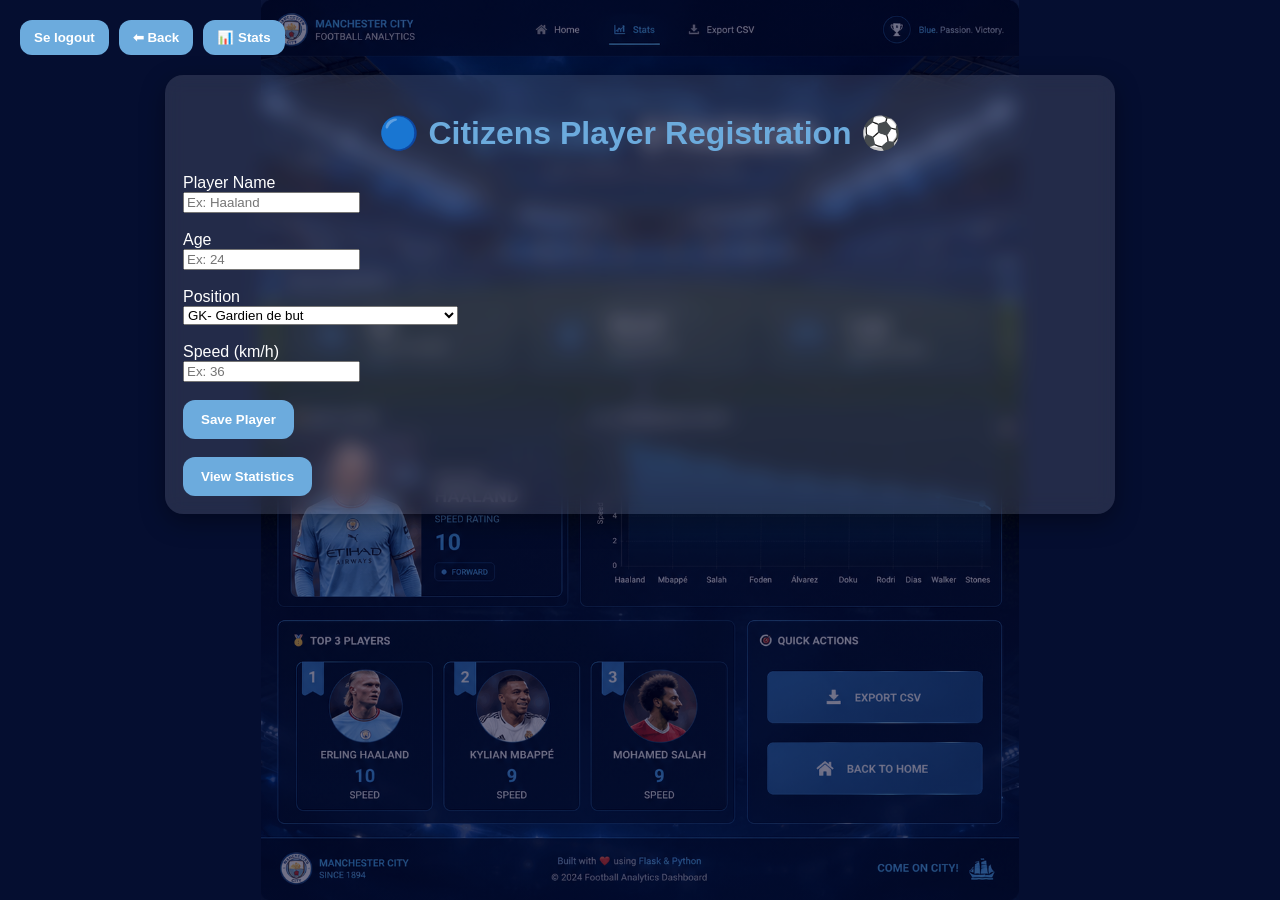
<file: templates/index.html>
<!DOCTYPE html>
<html>
<head>
    <title>Football Data Collector</title>
    <link rel="stylesheet" href="/static/style.css">
</head>

<body>
<div class="navbar">
    <a href="/logout"><button> Se logout</button></a>
    <a href="javascript:history.back()"><button>⬅ Back</button></a>
    <a href="/stats"><button>📊 Stats</button></a>
</div>

<div class="container">

<div class="card">

<h1>🔵 Citizens Player Registration ⚽</h1>

<form action="/add" method="POST">

<label>Player Name</label><br>
<input type="text" name="name" placeholder="Ex: Haaland" required><br><br>

<label>Age</label><br>
<input type="number" name="age" placeholder="Ex: 24" required><br><br>

<label>Position</label><br>
<select name="position" id="position" required>
   <option value="GK">GK- Gardien de but </option>
   <option value="CB">CB- Défenseur central </option>
   <option value="LB">LB- Latéral gauche </option>
   <option value="RB">RB- Latéral droit </option>
   <option value="WB">WB- Pistons (wing-back) </option>
   <option value="CDM">CDM- Milieu défensif </option>
   <option value="CM">CM- Milieu central </option>
   <option value="CAM">CAM- Milieu offensif </option>
   <option value="LM">LM- Milieu gauche </option>
   <option value="RM">RM- Milieu droit  </option>
   <option value="LW">LW- Ailier gauche </option>
   <option value="RW">RW- Ailier droit </option>
   <option value="ST">ST- Avant centre(Striker) </option>
   <option value="CF">CF- Attaquant de soutien(Central Forward) </option>
</select><br><br>


<label>Speed (km/h)</label><br>
<input type="number" name="speed" placeholder="Ex: 36" required><br><br>

<button type="submit">Save Player</button>

</form>

<br>

<a href="/stats"><button>View Statistics</button></a>

</div>

</div>

</body>
</html>
</file>
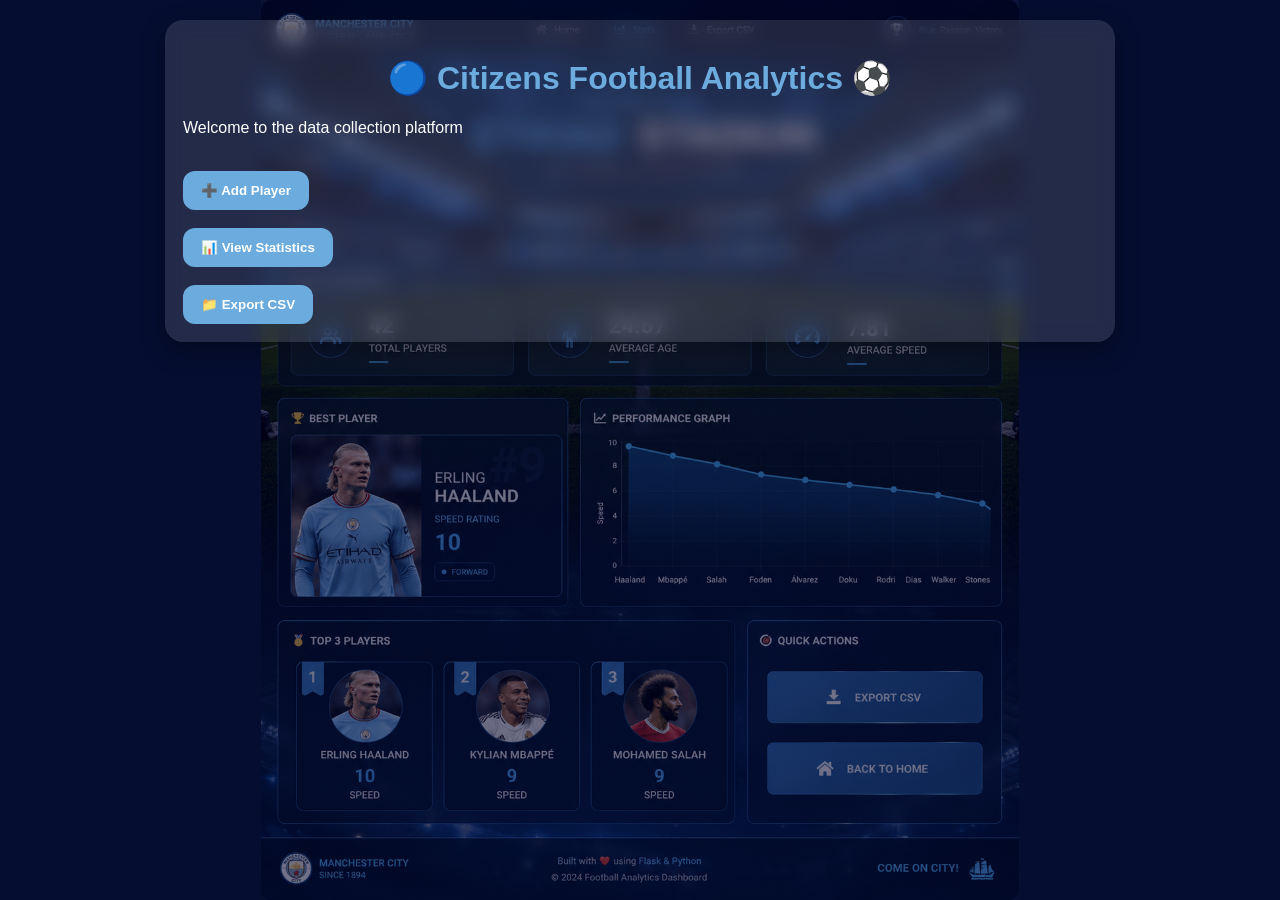
<file: templates/home.html>
<!DOCTYPE html>
<html>
<head>
    <title>Football Analytics</title>
    <link rel="stylesheet" href="/static/style.css">
</head>

<body>

<div class="container">

<div class="card">

<h1>🔵 Citizens Football Analytics ⚽</h1>

<p>Welcome to the data collection platform</p>

<br>

<a href="/addplayer"><button>➕ Add Player</button></a><br><br>

<a href="/stats"><button>📊 View Statistics</button></a><br><br>

<a href="/export"><button>📁 Export CSV</button></a>

</div>

</div>

</body>
</html>
</file>
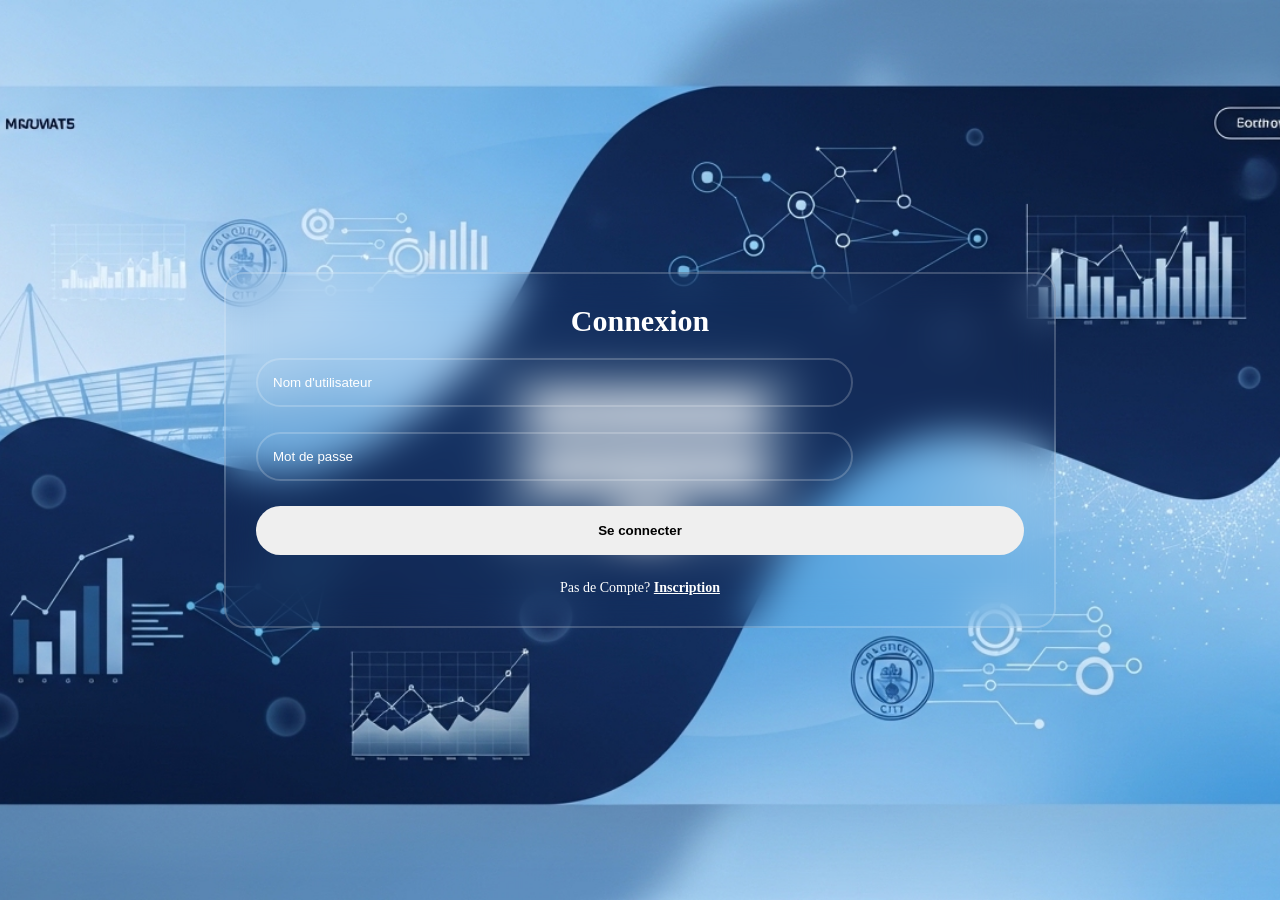
<file: templates/login.html>
<!DOCTYPE html>
<html>
  <head>
        <meta charset="UTF-8">
        <meta name="viewport" content="width=device-width, initial-scale=1.0" >
        <title>login form</title>
        <link rel="stylesheet" href="/static/login.css">
        <link rel="preconnect" href="https://fonts.googleapis.com">
        <link rel="preconnect" href="https://fonts.gstatic.com" crossorigin>
        <link href="https://fonts.googleapis.com/css2?family=Poppins:wght@300;400;500;600;700&display=swap" rel="styles>
        <style>
               body{
                    font-family: 'Poppins', sans-serif;
               }
        </style>
        <link rel="stylesheet" href="https://cdnjs.cloudflare.com/ajax/libs/font-awesome/6.0.0-beta3/css/all.min.css">

  </head>
  <body>
       <section>
               <h1>Connexion</h1>
            <form method="POST" action="/login">
               <div class="input-box">
                  <input type="text" name="username" placeholder="Nom d'utilisateur" required>
                  <i class="fas  fa-user"></i>
               </div>
               <div class="input-box">
                 <input type="password" name="password" placeholder="Mot de passe" required>
                 <i class="fas fa-lock"></i>
               </div>
               <button type="submit"  class="login-btn">Se connecter</button>
           </form>
               <div class="register-link">
                 <p>Pas de Compte? <a href="/register">Inscription</a></p>
               </div>

       </section>
  </body>
</html>
</file>
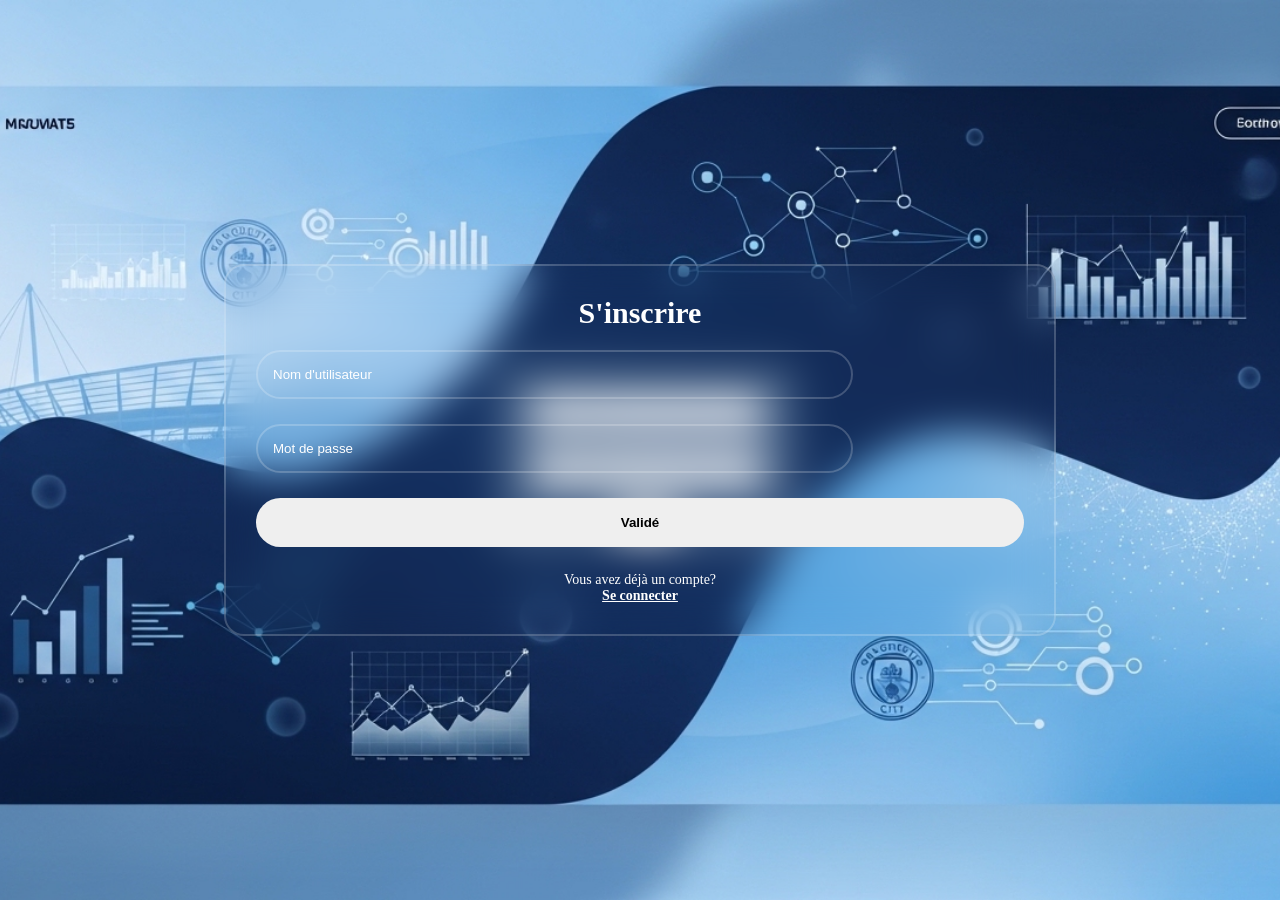
<file: templates/register.html>
<!DOCTYPE html>
<html>
  <head>
        <meta charset="UTF-8">
        <meta name="viewport" content="width=device-width, initial-scale=1.0" >
        <title>register form</title>
        <link rel="stylesheet" href="/static/login.css">
        <link rel="preconnect" href="https://fonts.googleapis.com">
        <link rel="preconnect" href="https://fonts.gstatic.com" crossorigin>
        <link href="https://fonts.googleapis.com/css2?family=Poppins:wght@300;400;500;600;700&display=swap" rel="styles>
        <style>
               body{
                    font-family: 'Poppins', sans-serif;
               }
        </style>
        <link rel="stylesheet" href="https://cdnjs.cloudflare.com/ajax/libs/font-awesome/6.0.0-beta3/css/all.min.css">

  </head>
  <body>
       <section>
               <h1>S'inscrire</h1>
            <form method="POST" action="/register">
               <div class="input-box">
                  <input type="text" name="username" placeholder="Nom d'utilisateur" >
                  <i class="fas  fa-user"></i>
               </div>
               <div class="input-box">
                 <input type="password" name="password" placeholder="Mot de passe" required>
                 <i class="fas fa-lock"></i>
               </div>

               <button type="submit"  class="login-btn">Validé</button>
            </form>
               <div class="register-link">
                 <p>Vous avez déjà un compte? <br> <a href="/login">Se connecter</a></p>
               </div>

       </section>
  </body>
</html>
</file>
<file: static/style.css>
body {
    font-family: Arial, sans-serif;
    color: white;
    margin: 0;
    padding: 20px;

    background-image:
    linear-gradient(rgba(0,0,40,0.55), rgba(0,0,40,0.55)),
    url("/static/Etihad.png");

    background-size: contain;
    background-repeat: no-repeat;
    background-position: center;
    background-attachment: fixed;
    background-color: #0b1f3a;
}

.container {
    max-width: 950px;
    margin: auto;
}

h1 {
    text-align: center;
    color: #6CABDD;
}

.card {
    background: rgba(255,255,255,0.12);
    border-radius: 18px;
    padding: 18px;
    margin-bottom: 18px;
    backdrop-filter: blur(10px);
    box-shadow: 0 8px 24px rgba(0,0,0,0.35);
}

button {
    background: #6CABDD;
    color: white;
    font-weight: bold;
    border: none;
    border-radius: 12px;
    padding: 12px 18px;
}

.navbar {
    display: flex;
    gap: 10px;
    margin-bottom: 20px;
    flex-wrap: wrap;
}

.navbar button {
    padding: 10px 14px;
}
</file>
<file: static/login.css>
*{
  margin: 0;
  padding: 0;
}
body{
    display: flex;
    justify-content: center;
    align-items: center;
    margin: 0;
    height: 100vh;
    background: url("/static/login.png") center/cover no-repeat;
    background-position: center;
    background-size: cover;
}
section{
    background-color: transparent;
    border: 2px solid rgba(255,255,255,0.2);
    backdrop-filter: blur(20px);
    padding: 30px;
    width: 60%;
    border-radius: 20px;
    justify-content: center;
    align-items: center;
}

section h1{
    font-size: 30px;
    text-align: center;
    color: #fff;
    margin-bottom: 20px;
}

.input-box{
    width: 100%;
    position: relative;
    margin-bottom: 25px;
}

.input-box input{
    width: 70%;
    padding: 15px;
    border-radius: 25px;
    outline: none;
    background-color: transparent;
    border: 2px solid rgba(255,255,255,0.2);
    color: #fff;
    padding-right: 40px;
    align-items: center;
}

.input-box input::placeholder{
   color: #fff;
}

.input-box i {
   position: absolute;
   transform: translateY(-50%);
   right: 20px;
   top: 50%;
   color: #fff;
}

.forgot{
   display: flex;
   align-items: center;
   font-size: 15px;
   margin-bottom: 25px;
}

.forgot a, .register-link a{
   color: #fff;
   text-decoration: none;
   transition: 0.5s;
   font-weight: bold;
}

.forgot a:hover, .register-link a{
  text-decoration: underline;
}

.login-btn{
   width: 100%;
   padding: 15px;
   border-radius: 25px;
   outline: none;
   border: 0;
   font-weight: bold;
   cursor: pointer;
   border: 2px solid transparent;
   transition: 0.5s;
}

.login-btn:hover{
   background-color: transparent;
   border: 2px solid rgba(255,255,255,0.2);
   color: #fff;

}

.register-link{
  text-align: center;
  margin-top: 25px;
  color: #fff;
  font-size: 14px;
}
</file>
